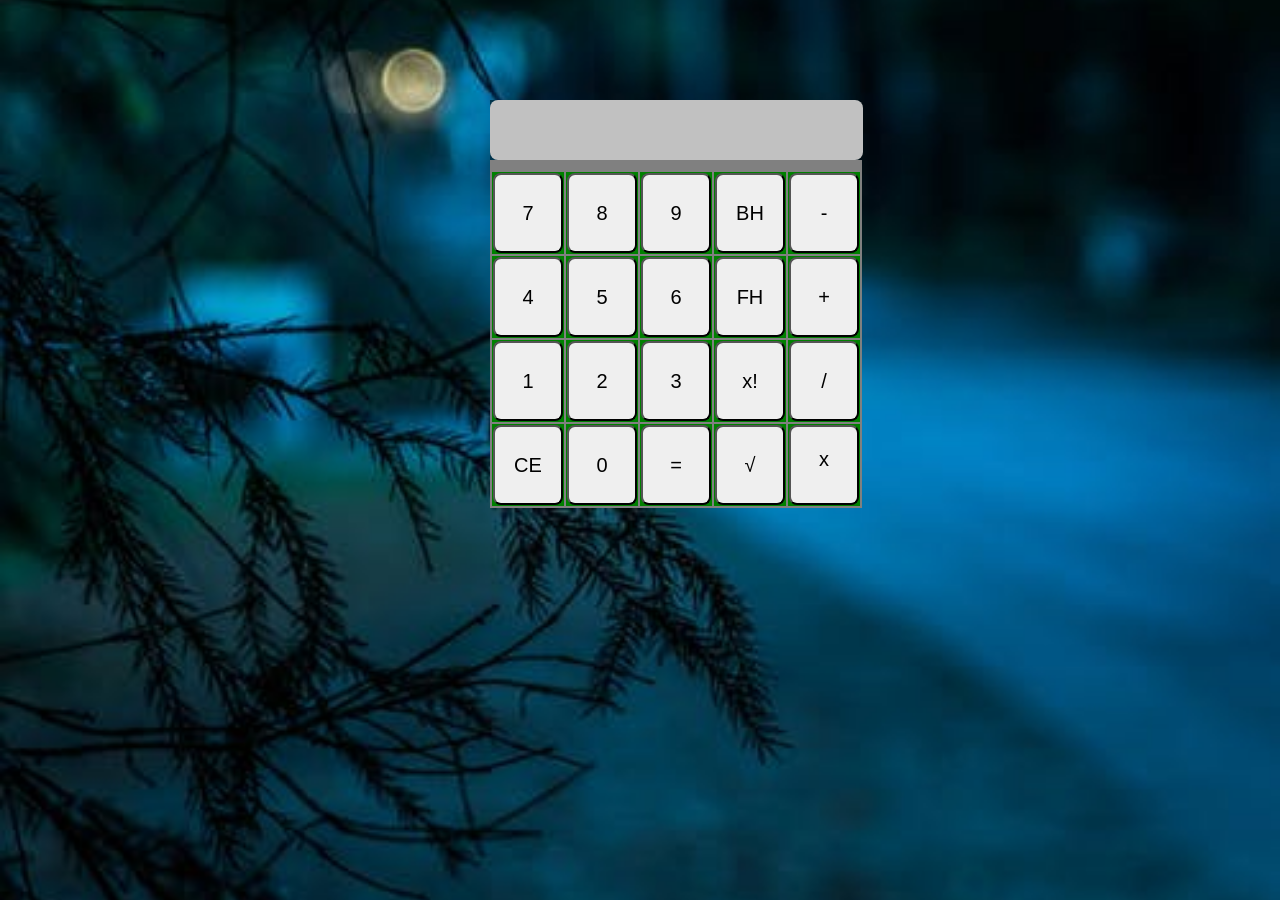
<file: calculator-js/index.html>
<!DOCTYPE html>
<html lang="en">

<head>
    <meta charset="UTF-8">
    <meta name="viewport" content="width=device-width, initial-scale=1.0">
    <meta http-equiv="X-UA-Compatible" content="ie=edge">
    <title>Calculator</title>

    <link rel="stylesheet" href="style.css">
</head>

<body>
    <div class="cal">
        <div id="result">
            <div class="key_value"></div>
            <div class="final_result"></div>
        </div>

        <table class="table">
            
            <tbody>
                <tr>
                    <td><button value="7" id="seven" onclick="cal_value(7)"><p style="font-size: 20px;">7</p></button></td>
                    <td><button value="8" id="eight" onclick="cal_value(8)"><p style="font-size: 20px;">8</p></button></td>
                    <td><button value="9" id="nine" onclick="cal_value(9)"><p style="font-size: 20px;">9</p></button></td>
                    <td><button value="" id="BH" onclick="historyBack()"><p style="font-size: 20px;">BH</p></button></td>
                    <td><button value="" id="minus" onclick="operator('minus')"><p style="font-size: 20px;">-</p></button></td>
                </tr>
                <tr>
                    <td><button value="4" id="four" onclick="cal_value(4)"><p style="font-size: 20px;">4</p></button></td>
                    <td><button value="5" id="five" onclick="cal_value(5)"><p style="font-size: 20px;">5</p></button></td>
                    <td><button value="6" id="six" onclick="cal_value(6)"><p style="font-size: 20px;">6</p></button></td>
                    <td><button value="" id="FH" onclick="historyForward()"><p style="font-size: 20px;">FH</p></button></td>   
                    <td><button value="" id="plus" onclick="operator('plus')"><p style="font-size: 20px;">+</p></button></td>
                </tr>
                <tr>
                    <td><button value="1" id="one" onclick="cal_value(1)"><p style="font-size: 20px;">1</p></button></td>
                    <td><button value="2" id="two" onclick="cal_value(2)"><p style="font-size: 20px;">2</p></button></td>
                    <td><button value="3" id="three" onclick="cal_value(3)"><p style="font-size: 20px;">3</p></button></td>
                    <td><button value="" id="factorial" onclick="factorial()"><p style="font-size: 20px;">x!</p></button></td>
                    <td><button value="" id="divide" onclick="operator('devide')"><p style="font-size: 20px;">/</p></button></td>
                </tr>
                <tr>
                    <td><button value="" id="clearentry" onclick="operator('CE')"><p style="font-size: 20px;" >CE</p></button></td>
                    <td><button value="0" id="zero" onclick="cal_value(0)"><p style="font-size: 20px;" >0</p> </button></td>
                    <td><button value="" id="result" onclick="operator('equal')"><p style="font-size: 20px;" >=</p> </button></td>
                    <td><button value="" id="root" onclick="operator('root')"><p style="font-size: 20px;">&radic;</p></button></td>
                    <td><button value="." id="multiply" onclick="operator('multiply')"><p style="font-size: 20px;padding-bottom:20px;" >x</p></button></td>
                </tr>
            </tbody>
        </table>
    </div>
    <script type="module" src="script.js"></script>
</body>

</html>
</file>
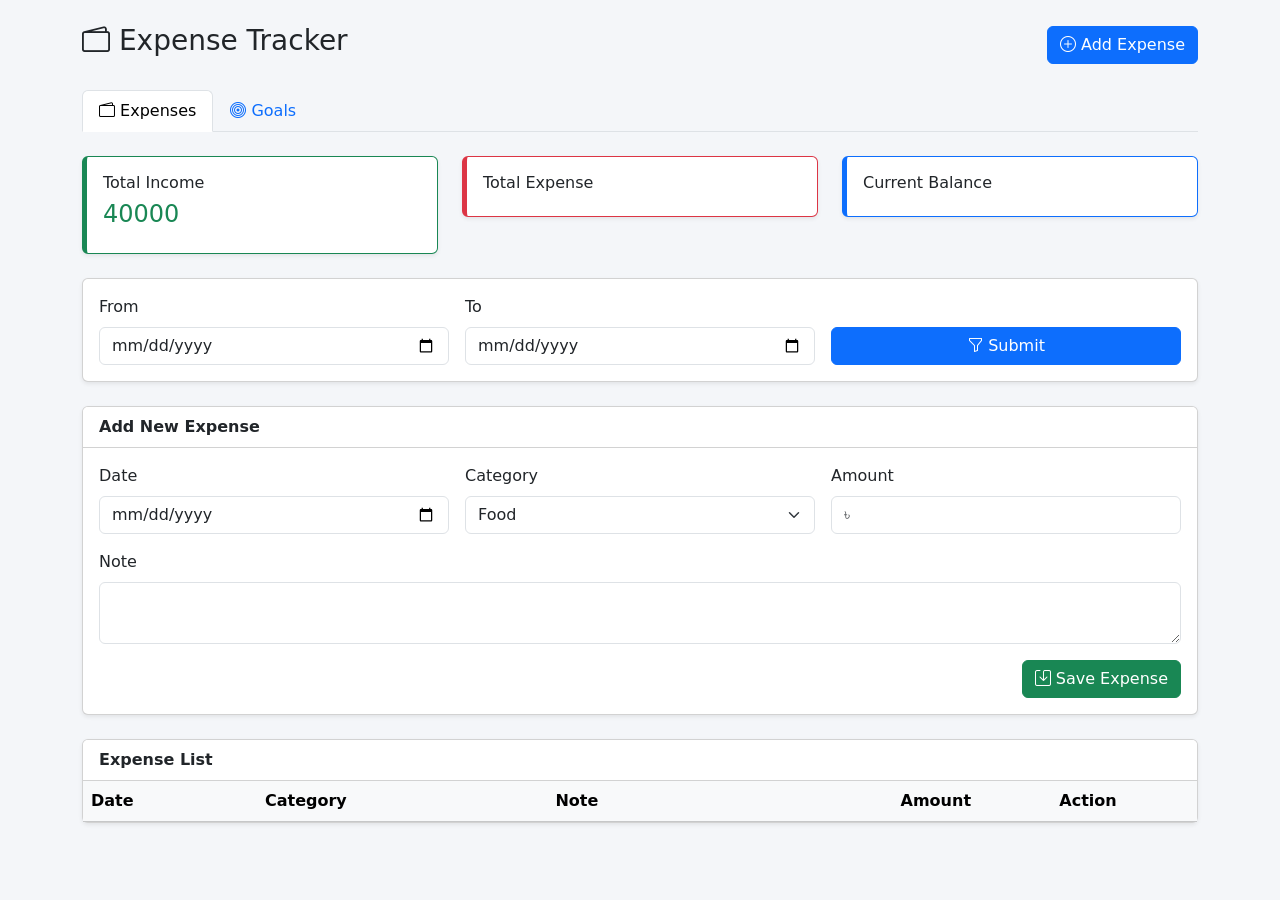
<file: Expense-track/index.html>
<!DOCTYPE html>
<html lang="en">
<head>
  <meta charset="UTF-8">
  <title>Expense Tracker</title>
  <meta name="viewport" content="width=device-width, initial-scale=1.0">

  <!-- Bootstrap CSS -->
  <link href="https://cdn.jsdelivr.net/npm/bootstrap@5.3.2/dist/css/bootstrap.min.css" rel="stylesheet">
  <!-- Bootstrap Icons -->
  <link href="https://cdn.jsdelivr.net/npm/bootstrap-icons/font/bootstrap-icons.css" rel="stylesheet">

  <style>
    body {
      background-color: #f4f6f9;
    }
    .card-summary {
      border-left: 5px solid;
    }
    .income { border-color: #198754; }
    .expense { border-color: #dc3545; }
    .balance { border-color: #0d6efd; }
  </style>
</head>
<body>

<div class="container py-4">

  <!-- Header -->
  <div class="d-flex justify-content-between align-items-center mb-4">
    <h3><i class="bi bi-wallet2"></i> Expense Tracker</h3>
    <button class="btn btn-primary">
      <i class="bi bi-plus-circle"></i> Add Expense
    </button>
  </div>
  <!-- Tabs -->
<ul class="nav nav-tabs mb-4" id="expenseTabs" role="tablist">
  <li class="nav-item" role="presentation">
    <button class="nav-link active" id="expense-tab" data-bs-toggle="tab"
            data-bs-target="#expenseTab" type="button">
      <i class="bi bi-wallet2"></i> Expenses
    </button>
  </li>
  <li class="nav-item" role="presentation">
    <button class="nav-link" id="goal-tab" data-bs-toggle="tab"
            data-bs-target="#goalTab" type="button">
      <i class="bi bi-bullseye"></i> Goals
    </button>
  </li>
</ul>

<div class="tab-content">


  <div class="tab-pane fade show active" id="expenseTab">
    <div class="row mb-4">
    <div class="col-md-4">
      <div class="card card-summary income shadow-sm">
        <div class="card-body">
          <h6>Total Income</h6>
          <h4 class="text-success" id="total_income"></h4>
        </div>
      </div>
    </div>

    <div class="col-md-4">
      <div class="card card-summary expense shadow-sm">
        <div class="card-body">
          <h6>Total Expense</h6>
          <h4 class="text-danger" id="total_expense"></h4>
        </div>
      </div>
    </div>

    <div class="col-md-4">
      <div class="card card-summary balance shadow-sm">
        <div class="card-body">
          <h6>Current Balance</h6>
          <h4 id="current_balance" class="text-primary"></h4>
        </div>
      </div>
    </div>
  </div>
  <!-- Date Range Filter -->
<div class="card mb-4 shadow-sm">
  <div class="card-body">
    <form class="row g-3 align-items-end">
      
      <div class="col-md-4">
        <label class="form-label">From</label>
        <input type="date" id="formDate" class="form-control ">
      </div>

      <div class="col-md-4">
        <label class="form-label">To</label>
        <input type="date" id="toDate" class="form-control">
      </div>

      <div class="col-md-4">
        <button type="submit" class="btn btn-primary w-100">
          <i class="bi bi-funnel"></i> Submit
        </button>
      </div>

    </form>
  </div>
</div>


  <!-- Add Expense Form -->
  
  <div class="card mb-4 shadow-sm">
    <div class="card-header bg-white fw-semibold">
      Add New Expense
    </div>
    <div class="card-body">
      <form class="row g-3">
        <div class="col-md-4">
          <label class="form-label">Date</label>
          <input id="expenseDate" type="date" class="form-control">
        </div>

        <div class="col-md-4">
          <label class="form-label">Category</label>
          <select id="expenseCategory" class="form-select">
            <option>Food</option>
            <option>Transport</option>
            <option>Rent</option>
            <option>Utilities</option>
            <option>Other</option>
          </select>
        </div>

        <div class="col-md-4">
          <label class="form-label">Amount</label>
          <input id="expenseAmount" type="number" class="form-control" placeholder="৳">
        </div>

        <div class="col-md-12">
          <label class="form-label">Note</label>
          <textarea id="expenseNote" class="form-control" rows="2"></textarea>
        </div>

        <div class="col-md-12 text-end">
          <button type="submit" id="saveBtn" onclick="addExpense(event)" class="btn btn-success">
            <i class="bi bi-save"></i> Save Expense
          </button>
          <button id="updateBtn" class="btn btn-success d-none" onclick="updateExpense(event)">
            Update Expense
        </button>
        </div>

      </form>
    </div>
  </div>
  

  <!-- Expense List -->
  <div class="card shadow-sm">
    <div class="card-header bg-white fw-semibold">
      Expense List
    </div>
   <div class="card-body p-0"> 
      <table id="expanseTable" class="table table-hover mb-0">
        <thead class="table-light">
          <tr>
            <th>Date</th>
            <th>Category</th>
            <th>Note</th>
            <th class="text-end">Amount</th>
            <th class="text-center">Action</th>
          </tr>
        </thead>
        <tbody>
          
        </tbody>
      </table>
    </div> 
  </div>
  </div>
  <!-- Summary Cards -->

  <div class="tab-pane fade" id="goalTab">

  <!-- Goal Summary -->
  <div class="row mb-4">
    <div class="col-md-6">
      <div class="card shadow-sm">
        <div class="card-body">
          <h6 class="fw-semibold">Current Goal</h6>
          <h4 id="goalTitle">Save for Emergency</h4>
          <p class="mb-1">Target: <strong>৳ <span id="goalAmount">20,000</span></strong></p>
          <p>Deadline: <strong><span id="goalDeadline">30 Jun 2025</span></strong></p>

          <div class="progress mt-3">
            <div class="progress-bar bg-success" style="width: 35%">
              35%
            </div>
          </div>
        </div>
      </div>
    </div>

    <!-- AI Insight -->
    <div class="col-md-6">
      <div class="card shadow-sm border-start border-4 border-primary">
        <div class="card-body">
          <h6 class="fw-semibold">
            <i class="bi bi-stars"></i> AI Insight
          </h6>
          <p class="mb-0 text-muted">
            At your current spending rate, you may miss this goal by 12 days.
            Reducing food expenses by ৳300/week can help you achieve it on time.
          </p>
        </div>
      </div>
    </div>
  </div>

  <!-- Set / Update Goal -->
  <div class="card shadow-sm mb-4">
    <div class="card-header bg-white fw-semibold">
      Set Savings Goal
    </div>
    <div class="card-body">
      <form class="row g-3">

        <div class="col-md-6">
          <label class="form-label">Goal Name</label>
          <input type="text" class="form-control" placeholder="Emergency Fund">
        </div>

        <div class="col-md-6">
          <label class="form-label">Target Amount (৳)</label>
          <input type="number" class="form-control">
        </div>

        <div class="col-md-6">
          <label class="form-label">Deadline</label>
          <input type="date" class="form-control">
        </div>

        <div class="col-md-6">
          <label class="form-label">Weekly Spending Limit (৳)</label>
          <input type="number" class="form-control">
        </div>

        <div class="col-md-12 text-end">
          <button type="button" class="btn btn-primary">
            <i class="bi bi-check-circle"></i> Save Goal
          </button>
        </div>

      </form>
    </div>
  </div>

  <!-- Weekly Status -->
  <div class="card shadow-sm">
    <div class="card-header bg-white fw-semibold">
      Weekly Status
    </div>
    <div class="card-body">
      <ul class="list-group">
        <li class="list-group-item d-flex justify-content-between">
          Week Limit <span>৳ 3,000</span>
        </li>
        <li class="list-group-item d-flex justify-content-between text-danger">
          Spent <span>৳ 3,450</span>
        </li>
        <li class="list-group-item text-warning">
          ⚠ You exceeded your weekly limit
        </li>
      </ul>
    </div>
  </div>

</div>





</div>

<!-- Bootstrap JS -->
<script src="https://cdn.jsdelivr.net/npm/bootstrap@5.3.2/dist/js/bootstrap.bundle.min.js"></script>
<script src="app.js"></script>
</body>
</html>
</file>
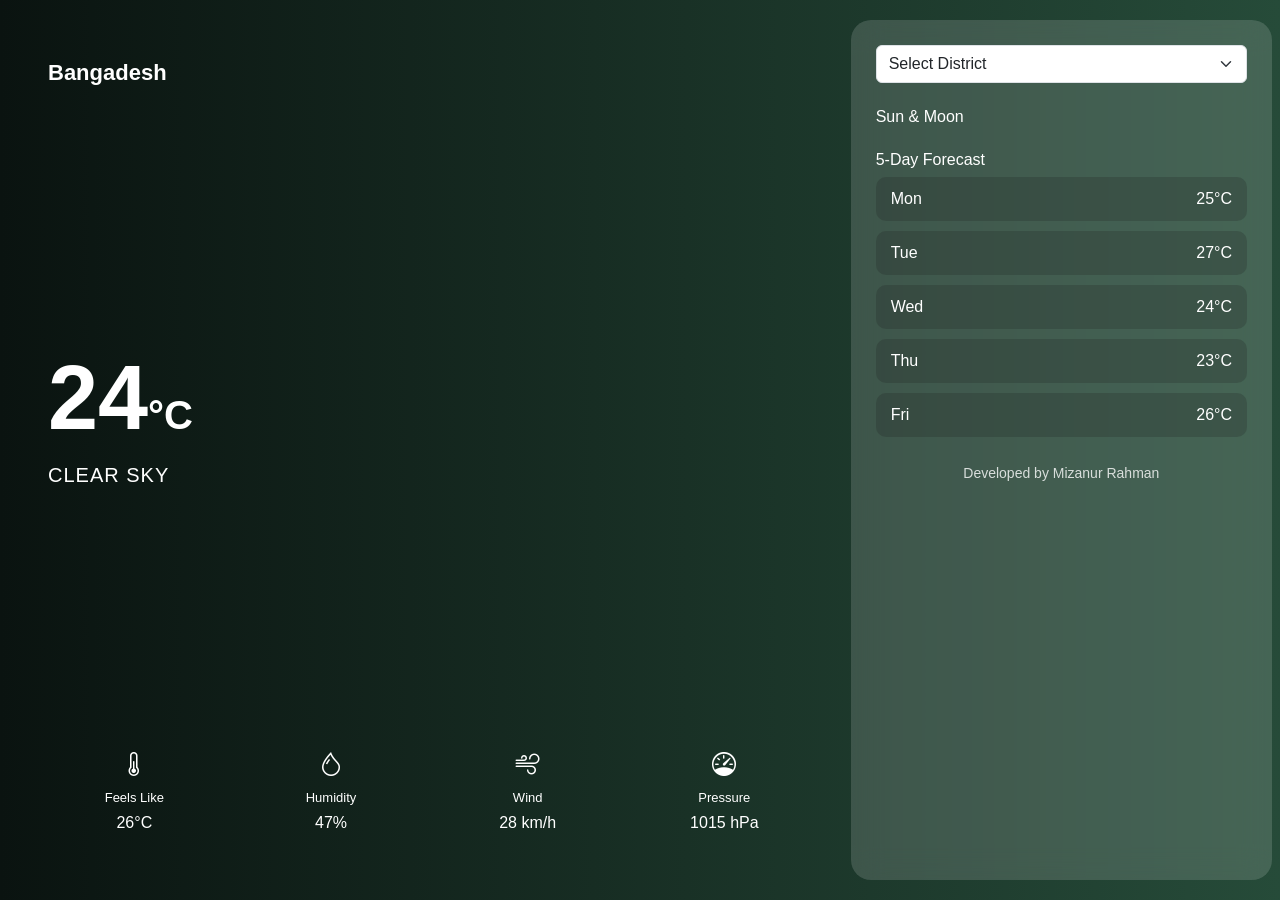
<file: weather-app/index.html>
<!DOCTYPE html>
<html lang="en">
<head>
    <meta charset="UTF-8">
    <title>Weather App UI</title>
    <meta name="viewport" content="width=device-width, initial-scale=1">

    <!-- Bootstrap 5 -->
    <link href="https://cdn.jsdelivr.net/npm/bootstrap@5.3.3/dist/css/bootstrap.min.css" rel="stylesheet">
    <!-- Icons -->
    <link href="https://cdn.jsdelivr.net/npm/bootstrap-icons/font/bootstrap-icons.css" rel="stylesheet">
    <!-- Custom CSS -->
    <link rel="stylesheet" href="styles.css">
</head>
<body>

<div class="container-fluid weather-app">
    <div class="row h-100">

        <!-- Main Weather Panel -->
        <div class="col-lg-8 main-panel d-flex flex-column justify-content-between">
            <div>
                <h5 class="location">Bangadesh</h5>
                <!-- <p class="datetime">Dubai • Jan 05, 2026 • 7:42 PM</p> -->
                <p class="datetime"></p>
            </div>

            <div class="temp-section">
                <h1 class="temperature">24<span>°C</span></h1>
                <p class="condition">Clear Sky</p>
            </div>

            <div class="row weather-stats">
                <div class="col">
                    <i class="bi bi-thermometer-half"></i>
                    <p>Feels Like</p>
                    <h6>26°C</h6>
                </div>
                <div class="col">
                    <i class="bi bi-droplet"></i>
                    <p>Humidity</p>
                    <h6>47%</h6>
                </div>
                <div class="col">
                    <i class="bi bi-wind"></i>
                    <p>Wind</p>
                    <h6>28 km/h</h6>
                </div>
                <div class="col">
                    <i class="bi bi-speedometer"></i>
                    <p>Pressure</p>
                    <h6>1015 hPa</h6>
                </div>
            </div>
        </div>

        <!-- Side Panel -->
        <div class="col-lg-4 side-panel">
            <div class="search-box">
                <select id="districtSelect" class="form-select">
                    <option value="">Select District</option>
                    <option value="Dhaka">Dhaka</option>
                    <option value="Gazipur">Gazipur</option>
                    <option value="Narayanganj">Narayanganj</option>
                    <option value="Chattogram">Chattogram</option>
                    <option value="Cox's Bazar">Cox's Bazar</option>
                    <option value="Sylhet">Sylhet</option>
                    <option value="Rajshahi">Rajshahi</option>
                    <option value="Khulna">Khulna</option>
                    <option value="Barishal">Barishal</option>
                    <option value="Rangpur">Rangpur</option>
                    <option value="Mymensingh">Mymensingh</option>

                    <!-- add remaining districts -->
                </select>

            </div>

            <h6 class="mt-4">Sun & Moon</h6>
            <div class="sun-info">
                <p class="sunrise"> </p>
                <p class="suset"> </p>
            </div>

            <h6 class="mt-4">5-Day Forecast</h6>
            <div class="forecast">
                <div class="forecast-card">Mon <span>25°C</span></div>
                <div class="forecast-card">Tue <span>27°C</span></div>
                <div class="forecast-card">Wed <span>24°C</span></div>
                <div class="forecast-card">Thu <span>23°C</span></div>
                <div class="forecast-card">Fri <span>26°C</span></div>
            </div>

            <footer class="text-center mt-4">
                <small>Developed by Mizanur Rahman</small>
            </footer>
        </div>

    </div>
</div>

<script src="script.js"></script>

</body>
</html>
</file>
<file: calculator-js/style.css>
body {

    background-image: url("cal.jpeg");
    background-position: center;
    background-repeat: no-repeat;
    background-size: cover
}

div.cal {
    margin: 100px auto;
    height: 400px;
    width: 300px;
    background-color: #01344C;
}

div#result {
    width: 373px;
    height: 60px;
    background: #C1C1C1;
    border-radius: 8px;

}

.table {
    padding-top: 10px;
    background-color: gray;
    height: 340px;
    width: 300px;
}

tr {
    background-color: green;

}

td>button {
    width: 70px;
    height: 80px;
    border-radius: 8px;

}

button:hover {
    background-color: lightslategray;
    border-radius: 25px;

}

.key_value{
    margin-right: 50px;
    margin-top: 20px;
    font-size: 1.5em;
    font-weight: bold;
}

.final_result{
    float: right;
    font-size: 1.5em;
    font-weight: bold;

}
</file>
<file: weather-app/styles.css>
body {
    margin: 0;
    font-family: 'Segoe UI', sans-serif;
    background: linear-gradient(to right, #0a1310, #264b39);
    height: 100vh;
}

.weather-app {
    height: 100vh;
    padding: 20px;
}

.main-panel {
    background: url('https://images.unsplash.com/1501973801540-537f08ccae7b') center/cover;
    border-radius: 20px;
    color: white;
    padding: 40px;
}

.location {
    font-size: 22px;
    font-weight: 600;
}

.datetime {
    font-size: 14px;
    opacity: 0.9;
}

.temp-section {
    margin: 60px 0;
}

.temperature {
    font-size: 90px;
    font-weight: bold;
}

.temperature span {
    font-size: 40px;
}

.condition {
    font-size: 20px;
    text-transform: uppercase;
    letter-spacing: 1px;
}

.weather-stats {
    text-align: center;
}

.weather-stats i {
    font-size: 24px;
}

.weather-stats p {
    font-size: 13px;
    margin: 5px 0;
}

.side-panel {
    background: rgba(255, 255, 255, 0.15);
    backdrop-filter: blur(15px);
    border-radius: 20px;
    padding: 25px;
    color: #fff;
}

.search-box input {
    background: rgba(255, 255, 255, 0.3);
    border: none;
    color: #5a5353;
}

.search-box input::placeholder {
    color: #363333;
}

.sun-info p {
    margin: 5px 0;
}

.forecast {
    display: flex;
    flex-direction: column;
    gap: 10px;
}

.forecast-card {
    background: rgba(27, 27, 27, 0.2);
    padding: 10px 15px;
    border-radius: 10px;
    display: flex;
    justify-content: space-between;
}

footer {
    opacity: 0.8;
}
</file>
